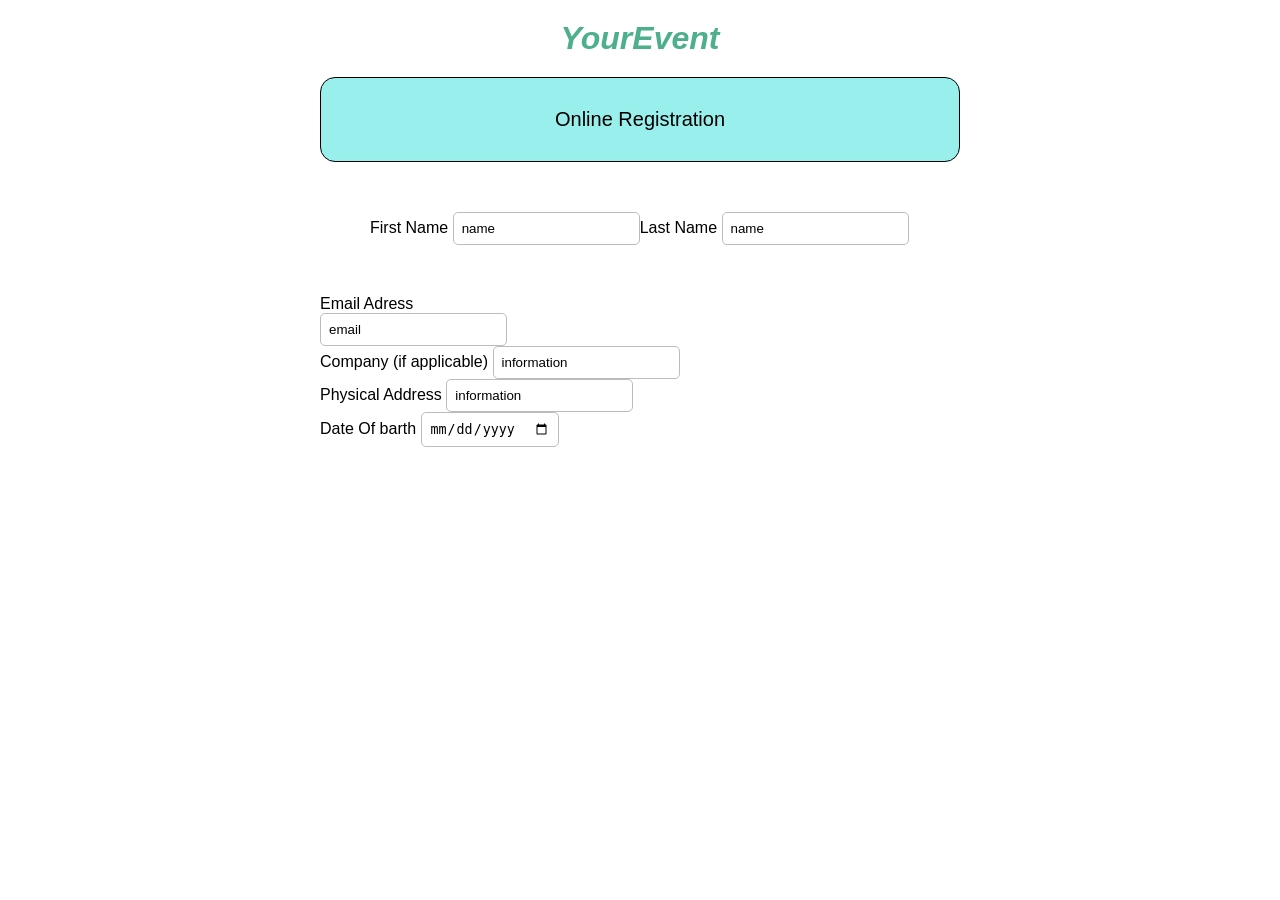
<file: Pair/index.html>
<!DOCTYPE html>
<html lang="en">
<head>
    <meta charset="UTF-8">
    <meta name="viewport" content="width=device-width, initial-scale=1.0">
    <title>Document</title>
    <link rel="stylesheet" href="index.css">
</head>
<body>
    <div id="Main-Div">
        <h1>YourEvent</h1>
        <p>Online Registration</p>
        <form action="">
            <div id="name">
                <div id="first-name">
                     <label for="">First Name</label>
               <input type="text" value="name" placeholder="First Name">
            </div>
                <div>
            <label for="">Last Name</label>
            <input type="text" value="name" placeholder="Last Name">
             </div>

            </div>
            <div id="email">
             <label for="">Email Adress</label> </div>
           <div> <input type="email" value="email" placeholder="Email Adress"></div>
          <div id="company"> <label for="">Company (if applicable)</label>
            <input type="text" value="information" placeholder="Company">
            </div>
            <div id="Physical"> 
            <label for="">Physical Address</label>
            <input type="text" value="information" placeholder="Physical Address">
            </div> 
           <div id="date"> <label for="">Date Of barth</label>
            <input type="date" placeholder="Day"> </div>

        </form>
    </div>
</body>
</html>
</file>
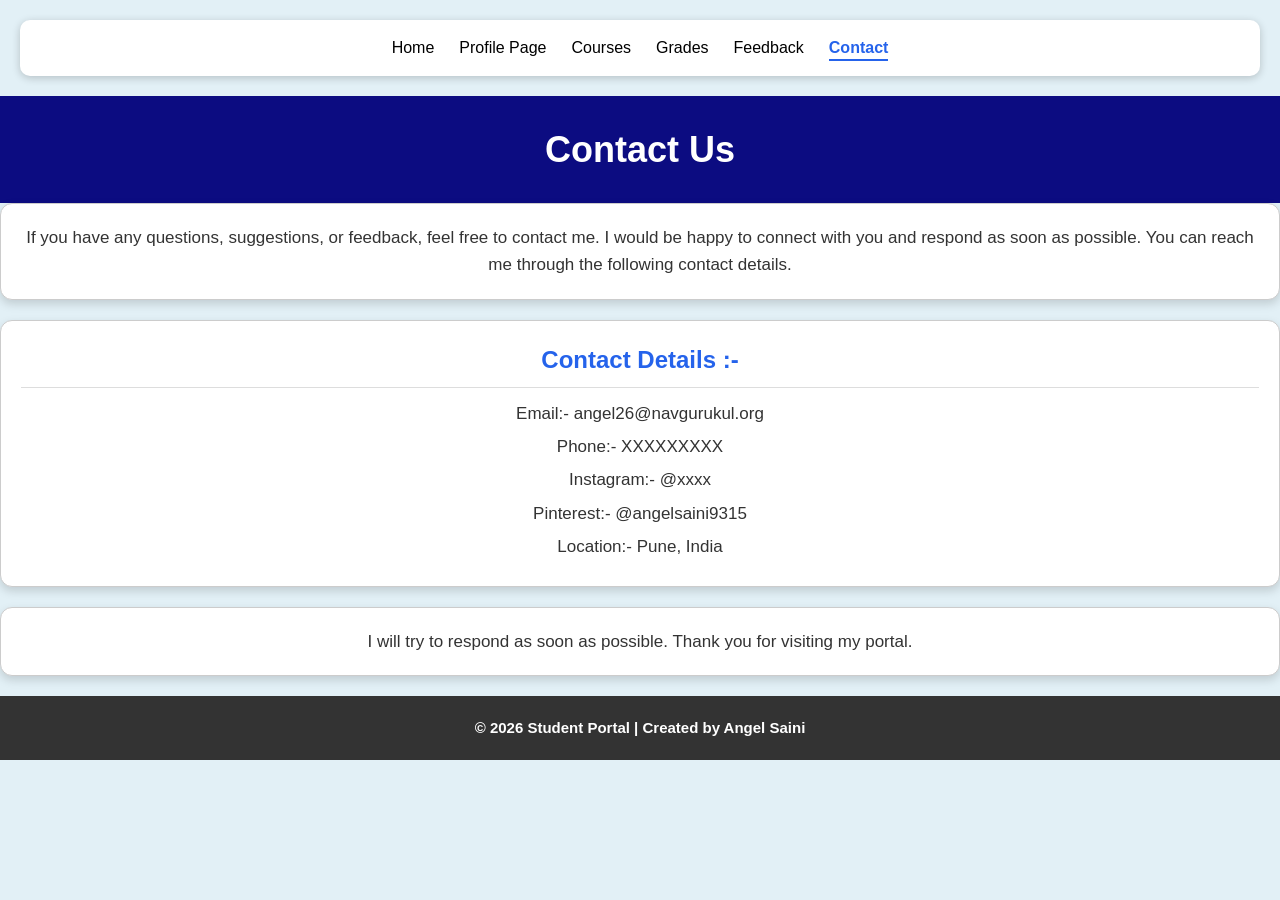
<file: contact.html>
<!DOCTYPE html>
<html lang="en">
<head>
  <meta charset="UTF-8">
  <meta name="viewport" content="width=device-width, initial-scale=1.0">
  <title>Contact | Student Portal</title>
  <link rel="stylesheet" href="contact.css">
</head>

<body>

  <div class="nav-bar">
    <nav>
      <ul>
        <li><a href="index.html">Home</a></li>
        <li><a href="profile.html">Profile Page</a></li>
        <li><a href="courses.html">Courses</a></li>
        <li><a href="grades.html">Grades</a></li>
        <li><a href="feedback.html">Feedback</a></li>
        <li><a href="contact.html" class="active">Contact</a></li>
      </ul>
    </nav>
  </div>

  <header>
    <h1>Contact Us</h1>
  </header>

  <main>

    <div class="box">
      <p>
        If you have any questions, suggestions, or feedback, feel free to contact me.
        I would be happy to connect with you and respond as soon as possible.
        You can reach me through the following contact details.
      </p>
    </div>

    <div class="box">
      <h2>Contact Details :-</h2>
      <ul>
        <li>Email:- angel26@navgurukul.org</li>
        <li>Phone:- XXXXXXXXX</li>
        <li>Instagram:- @xxxx</li>
        <li>Pinterest:- @angelsaini9315</li>
        <li>Location:- Pune, India</li>
      </ul>
    </div>

    <div class="box">
      <p>I will try to respond as soon as possible. Thank you for visiting my portal.</p>
    </div>

  </main>

  <footer>
    <h5>© 2026 Student Portal | Created by Angel Saini</h5>
  </footer>

</body>
</html>
</file>
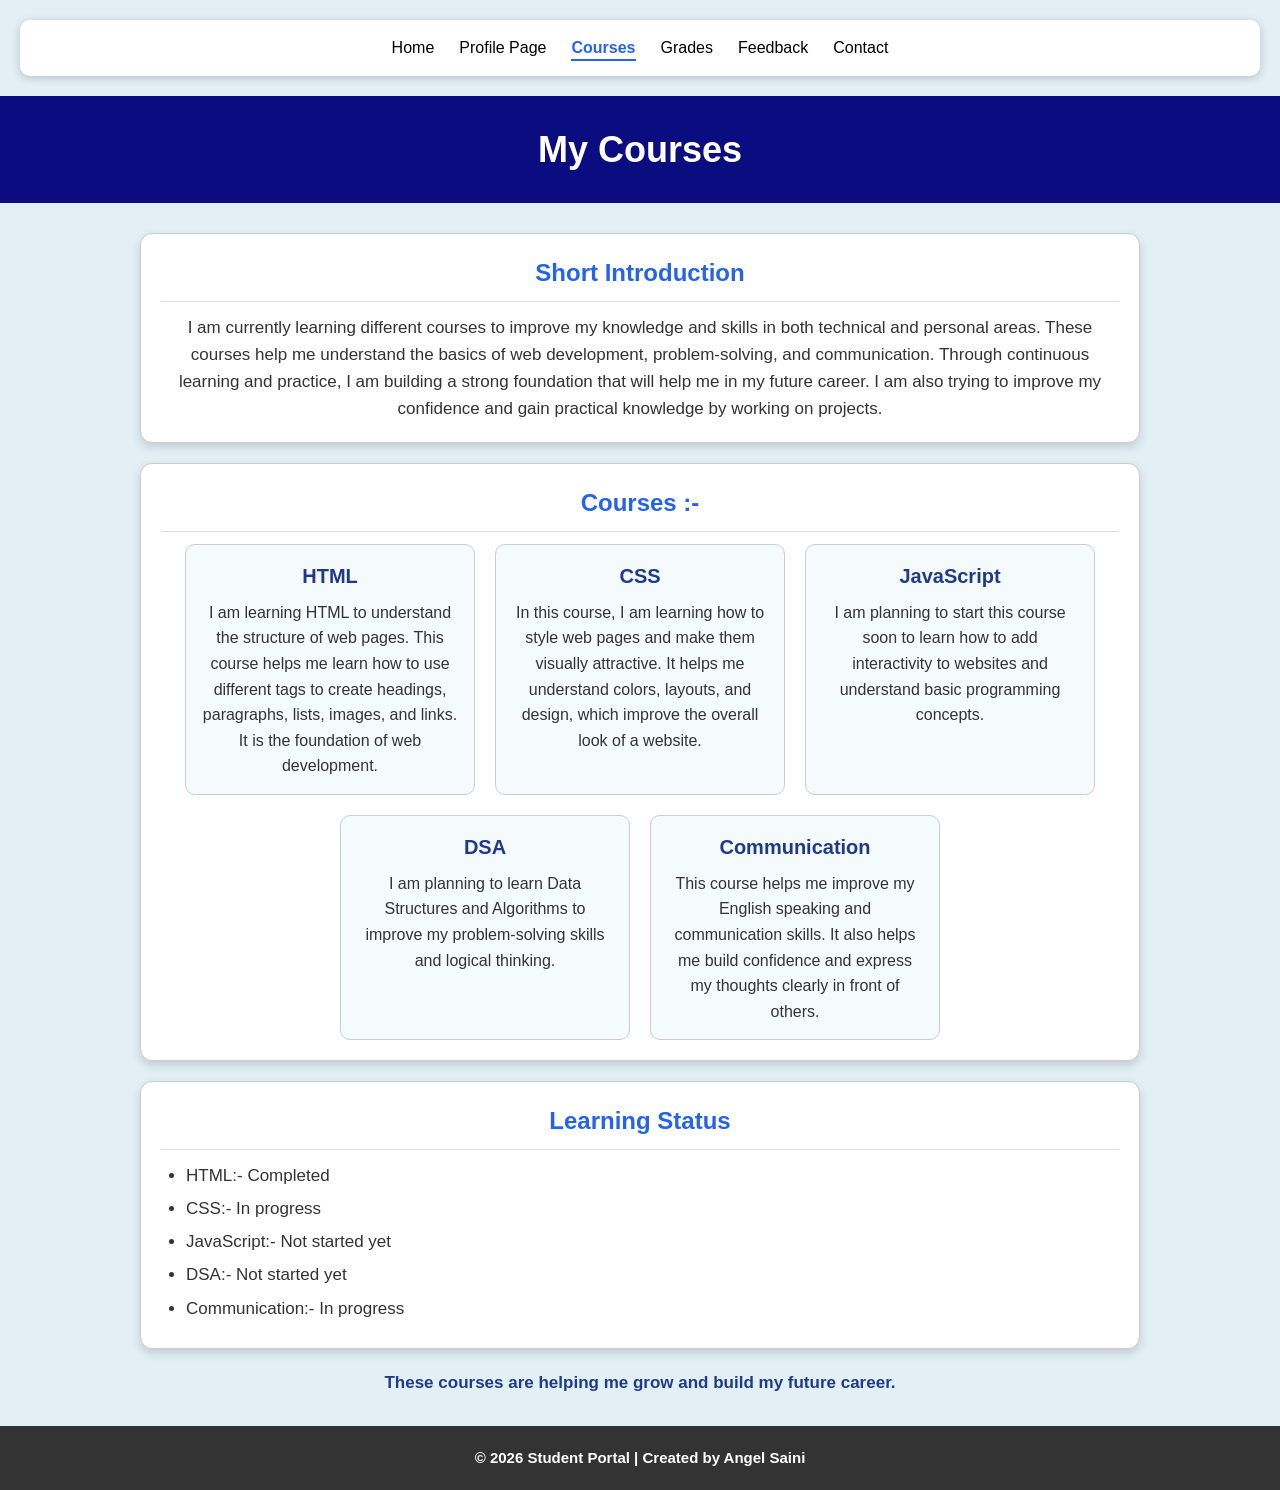
<file: courses.html>
<!DOCTYPE html>
<html lang="en">
<head>
  <meta charset="UTF-8">
  <meta name="viewport" content="width=device-width, initial-scale=1.0">
  <title>Courses | Student Portal</title>
  <link rel="stylesheet" href="courses.css">
</head>

<body>

  <div class="nav-bar">
    <nav>
      <ul>
        <li><a href="index.html">Home</a></li>
        <li><a href="profile.html">Profile Page</a></li>
        <li><a href="courses.html" class="active">Courses</a></li>
        <li><a href="grades.html">Grades</a></li>
        <li><a href="feedback.html">Feedback</a></li>
        <li><a href="contact.html">Contact</a></li>
      </ul>
    </nav>
  </div>

  <header>
    <h1>My Courses</h1>
  </header>

  <main>

    <div class="box">
      <h2>Short Introduction</h2>
      <p>
        I am currently learning different courses to improve my knowledge and skills in both technical and personal areas.
        These courses help me understand the basics of web development, problem-solving, and communication.
        Through continuous learning and practice, I am building a strong foundation that will help me in my future career.
        I am also trying to improve my confidence and gain practical knowledge by working on projects.
      </p>
    </div>

    <div class="box">
      <h2>Courses :-</h2>

      <div class="cards">

        <div class="card">
          <h3>HTML</h3>
          <p>
            I am learning HTML to understand the structure of web pages.
            This course helps me learn how to use different tags to create headings, paragraphs, lists, images, and links.
            It is the foundation of web development.
          </p>
        </div>

        <div class="card">
          <h3>CSS</h3>
          <p>
            In this course, I am learning how to style web pages and make them visually attractive.
            It helps me understand colors, layouts, and design, which improve the overall look of a website.
          </p>
        </div>

        <div class="card">
          <h3>JavaScript</h3>
          <p>
            I am planning to start this course soon to learn how to add interactivity to websites
            and understand basic programming concepts.
          </p>
        </div>

        <div class="card">
          <h3>DSA</h3>
          <p>
            I am planning to learn Data Structures and Algorithms to improve my problem-solving skills and logical thinking.
          </p>
        </div>

        <div class="card">
          <h3>Communication</h3>
          <p>
            This course helps me improve my English speaking and communication skills.
            It also helps me build confidence and express my thoughts clearly in front of others.
          </p>
        </div>

      </div>
    </div>

    <div class="box">
      <h2>Learning Status</h2>
      <ul>
        <li>HTML:- Completed</li>
        <li>CSS:- In progress</li>
        <li>JavaScript:- Not started yet</li>
        <li>DSA:- Not started yet</li>
        <li>Communication:- In progress</li>
      </ul>
    </div>

    <p class="note">These courses are helping me grow and build my future career.</p>

  </main>

  <footer>
    <h5>© 2026 Student Portal | Created by Angel Saini</h5>
  </footer>

</body>
</html>
</file>
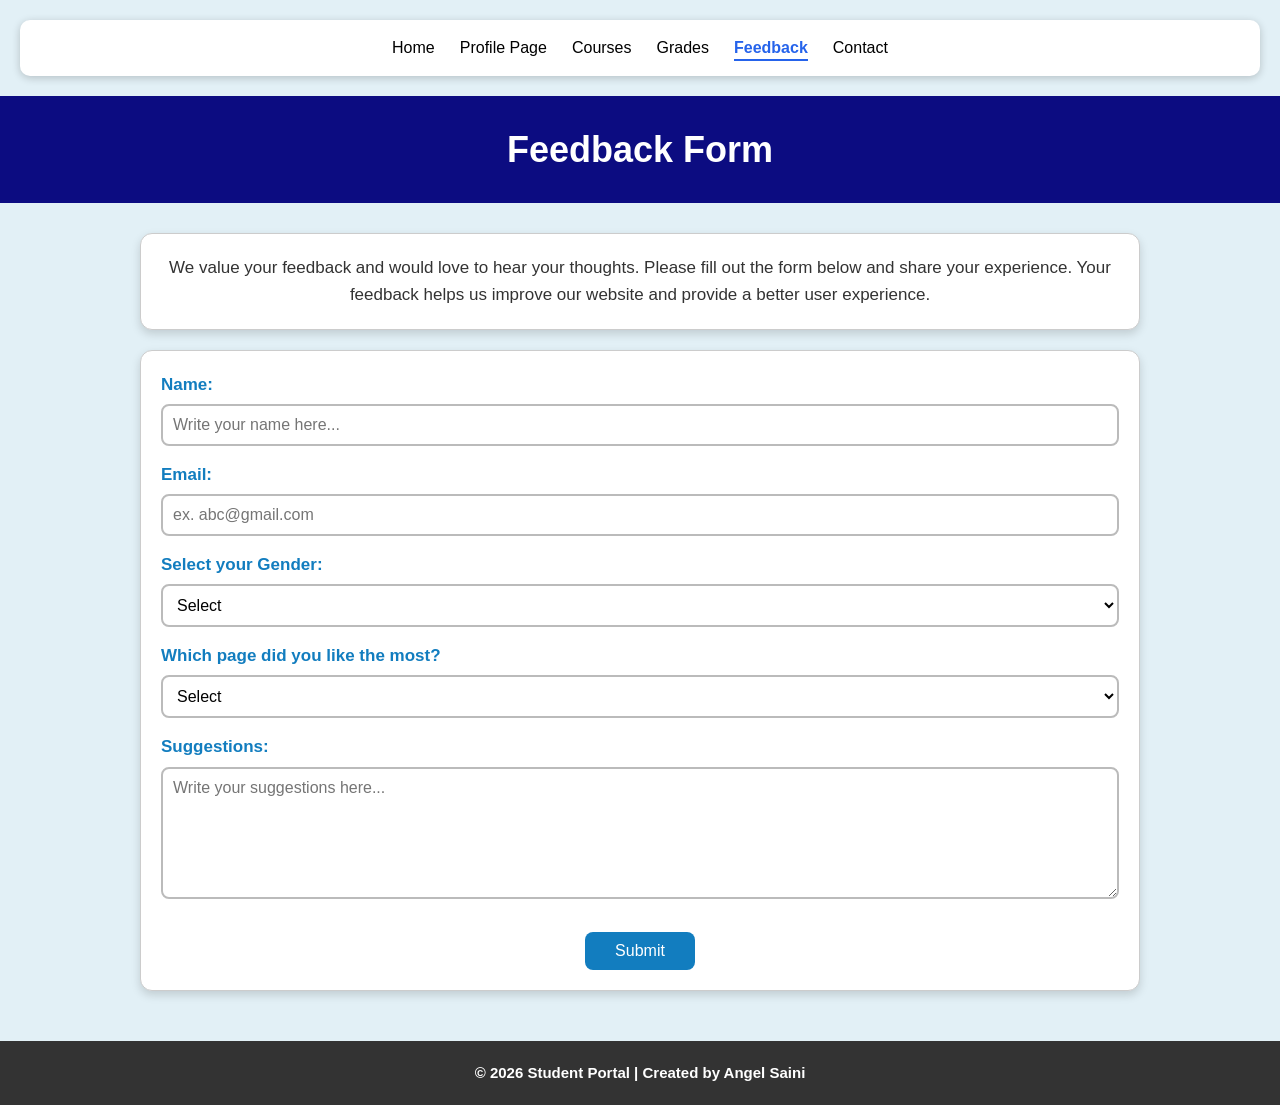
<file: feedback.html>
<!DOCTYPE html>
<html lang="en">
<head>
  <meta charset="UTF-8">
  <meta name="viewport" content="width=device-width, initial-scale=1.0">
  <title>Feedback | Student Portal</title>
  <link rel="stylesheet" href="feedback.css">
</head>

<body>

  <div class="nav-bar">
    <nav>
      <ul>
        <li><a href="index.html">Home</a></li>
        <li><a href="profile.html">Profile Page</a></li>
        <li><a href="courses.html">Courses</a></li>
        <li><a href="grades.html">Grades</a></li>
        <li><a href="feedback.html" class="active">Feedback</a></li>
        <li><a href="contact.html">Contact</a></li>
      </ul>
    </nav>
  </div>

  <header>
    <h1>Feedback Form</h1>
  </header>

  <main>

    <div class="box">
      <p>
        We value your feedback and would love to hear your thoughts.
        Please fill out the form below and share your experience.
        Your feedback helps us improve our website and provide a better user experience.
      </p>
    </div>

    <div class="box">
      <form method="post">

        <label for="name">Name:</label>
        <input type="text" id="name" name="name" placeholder="Write your name here..." required>

        <label for="email">Email:</label>
        <input type="email" id="email" name="email" placeholder="ex. abc@gmail.com" required>

        <label for="gender">Select your Gender:</label>
        <select id="gender" name="gender" required>
          <option value="">Select</option>
          <option value="Male">Male</option>
          <option value="Female">Female</option>
          <option value="Other">Other</option>
        </select>

        <label for="page">Which page did you like the most?</label>
        <select id="page" name="page">
          <option value="">Select</option>
          <option value="Home">Home</option>
          <option value="Profile">Profile</option>
          <option value="Courses">Courses</option>
          <option value="Grades">Grades</option>
          <option value="Feedback">Feedback</option>
          <option value="Contact">Contact</option>
        </select>

        <label for="suggestions">Suggestions:</label>
        <textarea id="suggestions" name="suggestions" rows="6" placeholder="Write your suggestions here..."></textarea>

        <button type="submit">Submit</button>

      </form>
    </div>

  </main>

  <footer>
    <h5>© 2026 Student Portal | Created by Angel Saini</h5>
  </footer>

</body>
</html>
</file>
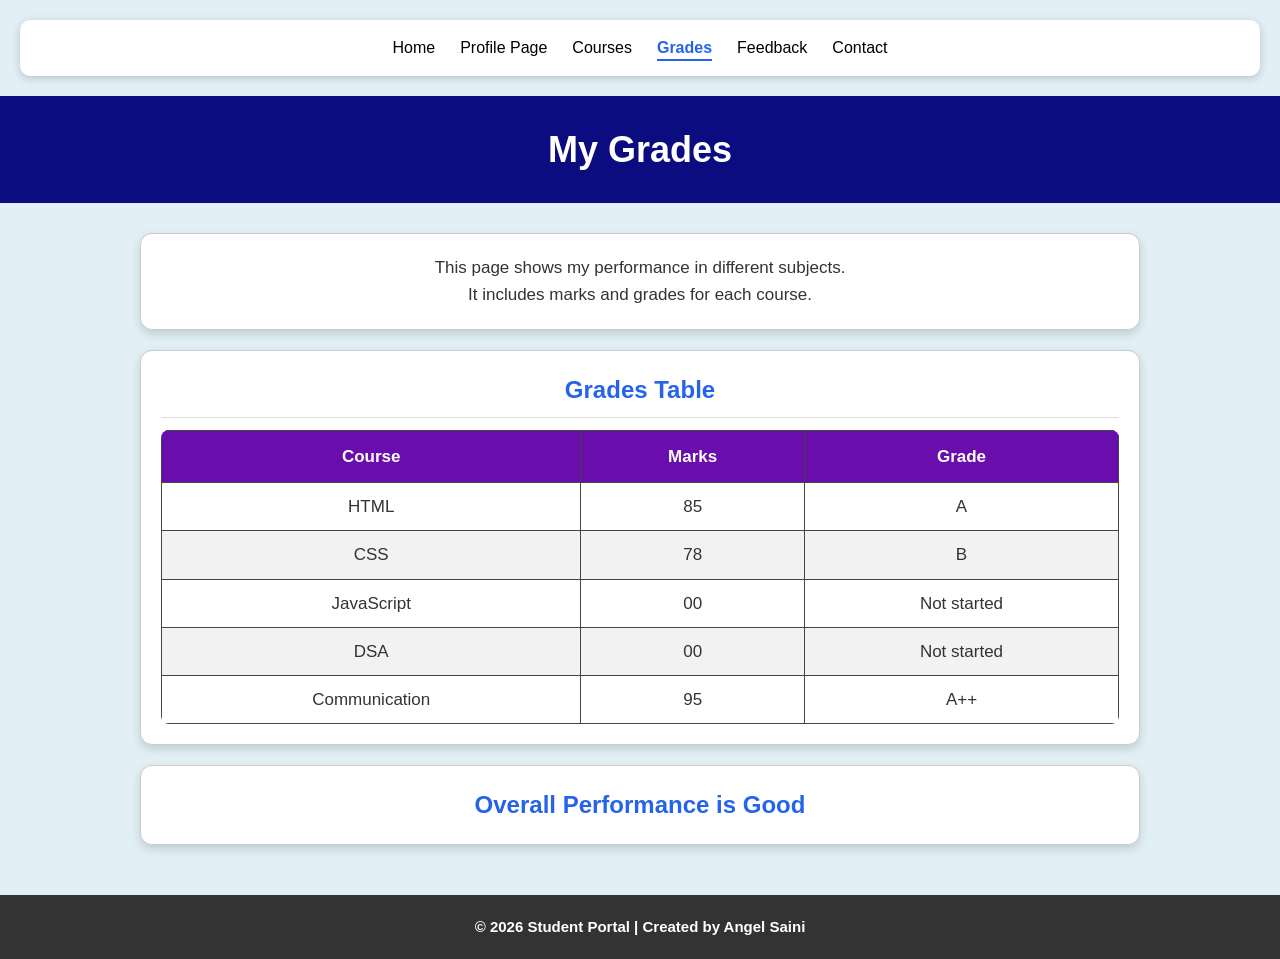
<file: grades.html>
<!DOCTYPE html>
<html lang="en">
<head>
  <meta charset="UTF-8">
  <meta name="viewport" content="width=device-width, initial-scale=1.0">
  <title>Grades | Student Portal</title>
  <link rel="stylesheet" href="grades.css">
</head>

<body>

  <div class="nav-bar">
    <nav>
      <ul>
        <li><a href="index.html">Home</a></li>
        <li><a href="profile.html">Profile Page</a></li>
        <li><a href="courses.html">Courses</a></li>
        <li><a href="grades.html" class="active">Grades</a></li>
        <li><a href="feedback.html">Feedback</a></li>
        <li><a href="contact.html">Contact</a></li>
      </ul>
    </nav>
  </div>

  <header>
    <h1>My Grades</h1>
  </header>

  <main>

    <div class="box">
      <p>This page shows my performance in different subjects.</p>
      <p>It includes marks and grades for each course.</p>
    </div>

    <div class="box">
      <h2>Grades Table</h2>

      <div class="table-wrap">
        <table>
          <thead>
            <tr>
              <th>Course</th>
              <th>Marks</th>
              <th>Grade</th>
            </tr>
          </thead>
          <tbody>
            <tr>
              <td>HTML</td>
              <td>85</td>
              <td>A</td>
            </tr>
            <tr>
              <td>CSS</td>
              <td>78</td>
              <td>B</td>
            </tr>
            <tr>
              <td>JavaScript</td>
              <td>00</td>
              <td>Not started</td>
            </tr>
            <tr>
              <td>DSA</td>
              <td>00</td>
              <td>Not started</td>
            </tr>
            <tr>
              <td>Communication</td>
              <td>95</td>
              <td>A++</td>
            </tr>
          </tbody>
        </table>
      </div>
    </div>

    <div class="box">
      <h2>Overall Performance is Good</h2>
    </div>

  </main>

  <footer>
    <h5>© 2026 Student Portal | Created by Angel Saini</h5>
  </footer>

</body>
</html>
</file>
<file: Pair/index.css>
*{
    padding: 0px;
    margin: 0px;
    box-sizing: border-box;
}
body{
    display: flex;
    justify-content: center;
}
#Main-Div{
    background-color: white;
   font-family: Arial, Helvetica, sans-serif;
   width: 50%;
   align-items: center;

}
h1 { 
    text-align: center;
    color: rgb(77, 175, 140);
font-style:italic;
padding: 20px;
}
p {
    text-align: center;
    padding: 30px;
    font-size: 20px;
    background-color: rgb(153, 239, 236);
    border: 1px solid black;
    border-radius: 15px;


   
}
input {
    padding: 8px;
    border-radius: 5px;
    border: 1px, solid rgb(189, 188, 188);
}
#name {
    display: flex;
    padding:30px;
    margin:20px ;
    
    

}
</file>
<file: contact.css>
* {
  margin: 0;
  padding: 0;
  box-sizing: border-box;
}

/* Body: footer ko hamesha neeche rakhta hai */
body {
  min-height: 100vh;
  display: flex;
  flex-direction: column;
  background-color: rgb(226, 240, 246);
  font-family: Arial, sans-serif;
  font-size: 16px;
  line-height: 1.6;
  color: #333;
  text-align: center;
}

/* Navbar */
.nav-bar {
  background-color: white;
  margin: 20px;
  padding: 15px 20px;
  border-radius: 10px;
  box-shadow: 0 2px 8px rgba(0, 0, 0, 0.2);
}

.nav-bar ul {
  list-style: none;
  display: flex;
  justify-content: center;
  flex-wrap: wrap;
  gap: 10px 25px;
}

.nav-bar a {
  color: black;
  text-decoration: none;
  font-size: 16px;
  padding-bottom: 3px;
}

.nav-bar a:hover {
  color: #2563eb;
}

.nav-bar a.active {
  color: #2563eb;
  font-weight: bold;
  border-bottom: 2px solid #2563eb;
}

/* Header (blue banner) */
header {
  background-color: rgb(12, 12, 129);
  color: white;
  padding: 25px 20px;
}

h1 {
  font-size: 36px;
}
3
/* Main content */
main {
  flex: 1;
  width: 90%;
  max-width: 1000px;
  margin: 30px auto;
}

/* White box (heading + content andar) */
.box {
  background-color: white;
  border: 1px solid #ccc;
  border-radius: 12px;
  padding: 20px;
  margin-bottom: 20px;
  box-shadow: 0 4px 10px rgba(0, 0, 0, 0.15);
  font-size: 17px;
}

.box h2 {
  color: #2563eb;
  font-size: 24px;
  margin-bottom: 12px;
  padding-bottom: 8px;
  border-bottom: 1px solid #ddd;
}

.box ul {
  list-style: none;
}

.box li {
  margin: 6px 0;
}

/* Footer */
footer {
  background-color: #333;
  color: white;
  padding: 20px;
}

h5 {
  font-size: 15px;
}

/* Mobile */
@media (max-width: 768px) {
  h1 {
    font-size: 28px;
  }

  .nav-bar ul {
    gap: 10px 18px;
  }

  .box h2 {
    font-size: 21px;
  }
}
</file>
<file: courses.css>
* {
  margin: 0;
  padding: 0;
  box-sizing: border-box;
}

/* Body: footer ko hamesha neeche rakhta hai */
body {
  min-height: 100vh;
  display: flex;
  flex-direction: column;
  background-color: rgb(226, 240, 246);
  font-family: Arial, sans-serif;
  font-size: 16px;
  line-height: 1.6;
  color: #333;
  text-align: center;
}

/* Navbar */
.nav-bar {
  background-color: white;
  margin: 20px;
  padding: 15px 20px;
  border-radius: 10px;
  box-shadow: 0 2px 8px rgba(0, 0, 0, 0.2);
}

.nav-bar ul {
  list-style: none;
  display: flex;
  justify-content: center;
  flex-wrap: wrap;
  gap: 10px 25px;
}

.nav-bar a {
  color: black;
  text-decoration: none;
  font-size: 16px;
  padding-bottom: 3px;
}

.nav-bar a:hover {
  color: #2563eb;
}

.nav-bar a.active {
  color: #2563eb;
  font-weight: bold;
  border-bottom: 2px solid #2563eb;
}

/* Header (blue banner) */
header {
  background-color: rgb(12, 12, 129);
  color: white;
  padding: 25px 20px;
}

h1 {
  font-size: 36px;
}

/* Main content */
main {
  flex: 1;
  width: 90%;
  max-width: 1000px;
  margin: 30px auto;
}

/* White box (heading + content andar) */
.box {
  background-color: white;
  border: 1px solid #ccc;
  border-radius: 12px;
  padding: 20px;
  margin-bottom: 20px;
  box-shadow: 0 4px 10px rgba(0, 0, 0, 0.15);
  font-size: 17px;
}

.box h2 {
  color: #2563eb;
  font-size: 24px;
  margin-bottom: 12px;
  padding-bottom: 8px;
  border-bottom: 1px solid #ddd;
}

/* Learning status list */
.box ul {
  list-style: disc;
  text-align: left;
  padding-left: 25px;
}

.box li {
  margin: 6px 0;
}

/* Course cards (bade box ke andar) */
.cards {
  display: flex;
  flex-wrap: wrap;
  justify-content: center;
  gap: 20px;
}

.card {
  width: 290px;
  background-color: rgb(245, 250, 253);
  border: 1px solid #ccc;
  border-radius: 10px;
  padding: 15px;
  font-size: 16px;
}

.card h3 {
  color: #1e3a8a;
  font-size: 20px;
  margin-bottom: 8px;
}

/* Last line */
.note {
  color: #1e3a8a;
  font-weight: bold;
  font-size: 17px;
}

/* Footer */
footer {
  background-color: #333;
  color: white;
  padding: 20px;
}

h5 {
  font-size: 15px;
}

/* Mobile */
@media (max-width: 768px) {
  h1 {
    font-size: 28px;
  }

  .nav-bar ul {
    gap: 10px 18px;
  }

  .box h2 {
    font-size: 21px;
  }

  .card {
    width: 100%;
  }
}
</file>
<file: feedback.css>
* {
  margin: 0;
  padding: 0;
  box-sizing: border-box;
}

/* Body: footer ko hamesha neeche rakhta hai */
body {
  min-height: 100vh;
  display: flex;
  flex-direction: column;
  background-color: rgb(226, 240, 246);
  font-family: Arial, sans-serif;
  font-size: 16px;
  line-height: 1.6;
  color: #333;
  text-align: center;
}

/* Navbar */
.nav-bar {
  background-color: white;
  margin: 20px;
  padding: 15px 20px;
  border-radius: 10px;
  box-shadow: 0 2px 8px rgba(0, 0, 0, 0.2);
}

.nav-bar ul {
  list-style: none;
  display: flex;
  justify-content: center;
  flex-wrap: wrap;
  gap: 10px 25px;
}

.nav-bar a {
  color: black;
  text-decoration: none;
  font-size: 16px;
  padding-bottom: 3px;
}

.nav-bar a:hover {
  color: #2563eb;
}

.nav-bar a.active {
  color: #2563eb;
  font-weight: bold;
  border-bottom: 2px solid #2563eb;
}

/* Header (blue banner) */
header {
  background-color: rgb(12, 12, 129);
  color: white;
  padding: 25px 20px;
}

h1 {
  font-size: 36px;
}

/* Main content */
main {
  flex: 1;
  width: 90%;
  max-width: 1000px;
  margin: 30px auto;
}

/* White box */
.box {
  background-color: white;
  border: 1px solid #ccc;
  border-radius: 12px;
  padding: 20px;
  margin-bottom: 20px;
  box-shadow: 0 4px 10px rgba(0, 0, 0, 0.15);
  font-size: 17px;
}

/* Form */
form {
  text-align: left;
}

label {
  display: block;
  margin-top: 15px;
  color: rgb(18, 125, 191);
  font-weight: bold;
}

label:first-child {
  margin-top: 0;
}

input,
select,
textarea {
  width: 100%;
  margin-top: 6px;
  padding: 10px;
  border: 2px solid #bbb;
  border-radius: 8px;
  font-size: 16px;
  font-family: inherit;
  background-color: white;
}

textarea {
  resize: vertical;
}

input:focus,
select:focus,
textarea:focus {
  outline: none;
  border-color: rgb(18, 125, 191);
}

/* Submit button */
button {
  display: block;
  margin: 25px auto 0;
  padding: 10px 30px;
  background-color: rgb(18, 125, 191);
  color: white;
  border: none;
  border-radius: 8px;
  font-size: 16px;
  cursor: pointer;
}

button:hover {
  background-color: #0e5f91;
}

button:active {
  transform: scale(0.98);
}

/* Footer */
footer {
  background-color: #333;
  color: white;
  padding: 20px;
}

h5 {
  font-size: 15px;
}

/* Mobile */
@media (max-width: 768px) {
  h1 {
    font-size: 28px;
  }

  .nav-bar ul {
    gap: 10px 18px;
  }
}
</file>
<file: grades.css>
* {
  margin: 0;
  padding: 0;
  box-sizing: border-box;
}

/* Body: footer ko hamesha neeche rakhta hai */
body {
  min-height: 100vh;
  display: flex;
  flex-direction: column;
  background-color: rgb(226, 240, 246);
  font-family: Arial, sans-serif;
  font-size: 16px;
  line-height: 1.6;
  color: #333;
  text-align: center;
}

/* Navbar */
.nav-bar {
  background-color: white;
  margin: 20px;
  padding: 15px 20px;
  border-radius: 10px;
  box-shadow: 0 2px 8px rgba(0, 0, 0, 0.2);
}

.nav-bar ul {
  list-style: none;
  display: flex;
  justify-content: center;
  flex-wrap: wrap;
  gap: 10px 25px;
}

.nav-bar a {
  color: black;
  text-decoration: none;
  font-size: 16px;
  padding-bottom: 3px;
}

.nav-bar a:hover {
  color: #2563eb;
}

.nav-bar a.active {
  color: #2563eb;
  font-weight: bold;
  border-bottom: 2px solid #2563eb;
}

/* Header (blue banner) */
header {
  background-color: rgb(12, 12, 129);
  color: white;
  padding: 25px 20px;
}

h1 {
  font-size: 36px;
}

/* Main content */
main {
  flex: 1;
  width: 90%;
  max-width: 1000px;
  margin: 30px auto;
}

/* White box (heading + content andar) */
.box {
  background-color: white;
  border: 1px solid #ccc;
  border-radius: 12px;
  padding: 20px;
  margin-bottom: 20px;
  box-shadow: 0 4px 10px rgba(0, 0, 0, 0.15);
  font-size: 17px;
}

.box h2 {
  color: #2563eb;
  font-size: 24px;
}

/* Heading ke neeche table ho toh gap + line */
.box h2:not(:only-child) {
  margin-bottom: 12px;
  padding-bottom: 8px;
  border-bottom: 1px solid #ddd;
}

/* Table */
.table-wrap {
  overflow-x: auto;
  border-radius: 8px;
}

table {
  width: 100%;
  border-collapse: collapse;
  background-color: white;
}

th {
  background-color: #6a0dad;
  color: white;
  padding: 12px;
  border: 1px solid #444;
}

td {
  padding: 10px;
  border: 1px solid #444;
}

tr:nth-child(even) td {
  background-color: #f2f2f2;
}

tr:hover td {
  background-color: rgb(237, 250, 254);
}

/* Footer */
footer {
  background-color: #333;
  color: white;
  padding: 20px;
}

h5 {
  font-size: 15px;
}

/* Mobile */
@media (max-width: 768px) {
  h1 {
    font-size: 28px;
  }

  .nav-bar ul {
    gap: 10px 18px;
  }

  .box h2 {
    font-size: 21px;
  }

  table {
    font-size: 14px;
  }
}
</file>
